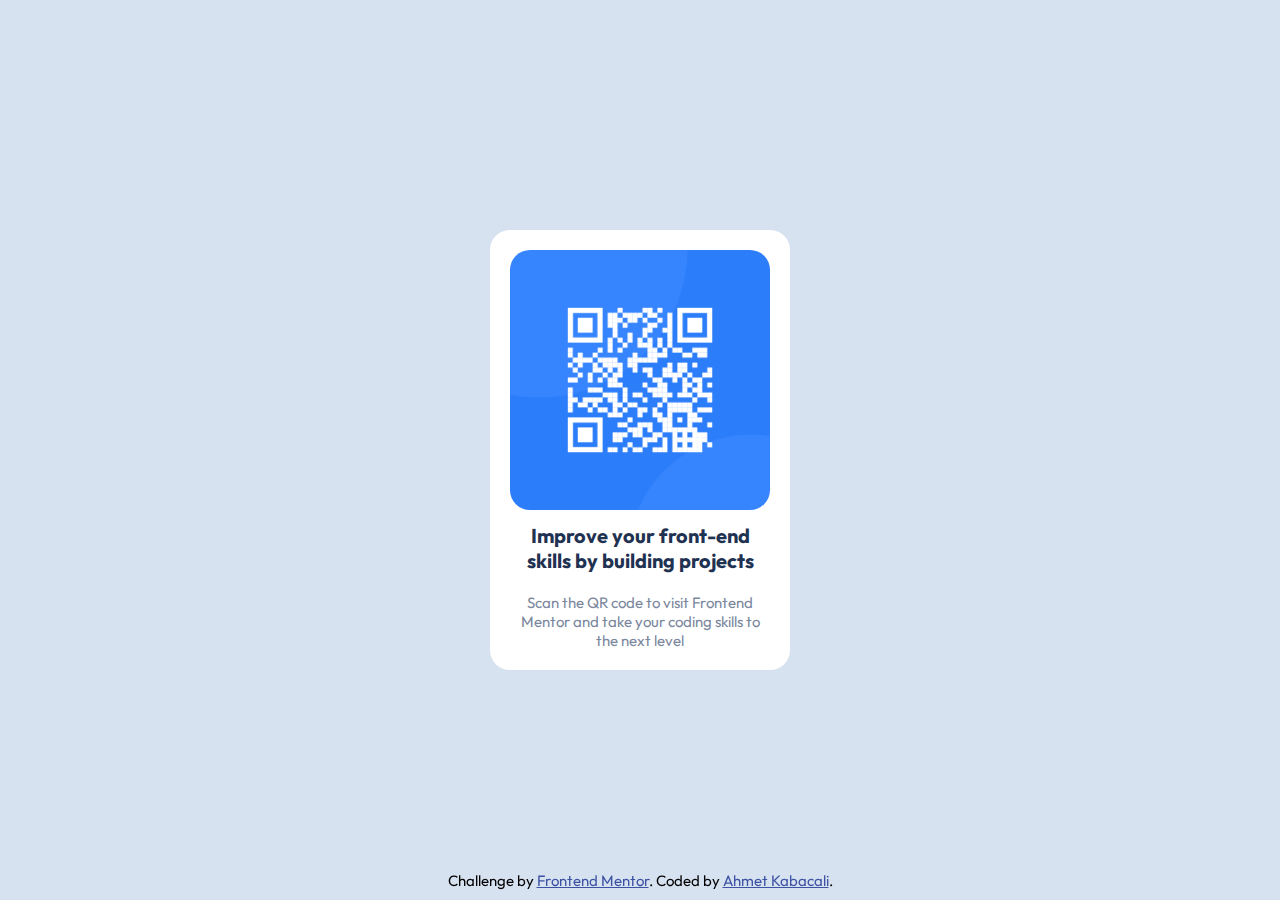
<file: index.html>
<!DOCTYPE html>
<html lang="en">

<head>
    <meta charset="UTF-8">
    <meta name="viewport" content="width=device-width, initial-scale=1.0">
    <link rel="icon" type="image/png" sizes="32x32" href="./images/favicon-32x32.png">

    <title>Frontend Mentor | QR code component</title>
    <link rel="stylesheet" href="style.css">

</head>

<body>

    <main class="main">
        <div class="card">
            <img class="card-img" src="./images/image-qr-code.png" alt="QRCode">
            <article class="article">
                <h1 class="card-title">Improve your front-end skills by building projects</h1>
                <p class="card-description">Scan the QR code to visit Frontend Mentor and take your coding skills to the next level</p>
            </article>
        </div>
    </main>

    <footer class="attribution">
        Challenge by <a href="https://www.frontendmentor.io?ref=challenge" target="_blank" rel="noopener">Frontend
            Mentor</a>.
        Coded by <a href="#">Ahmet Kabacali</a>.
    </footer>
</body>

</html>
</file>
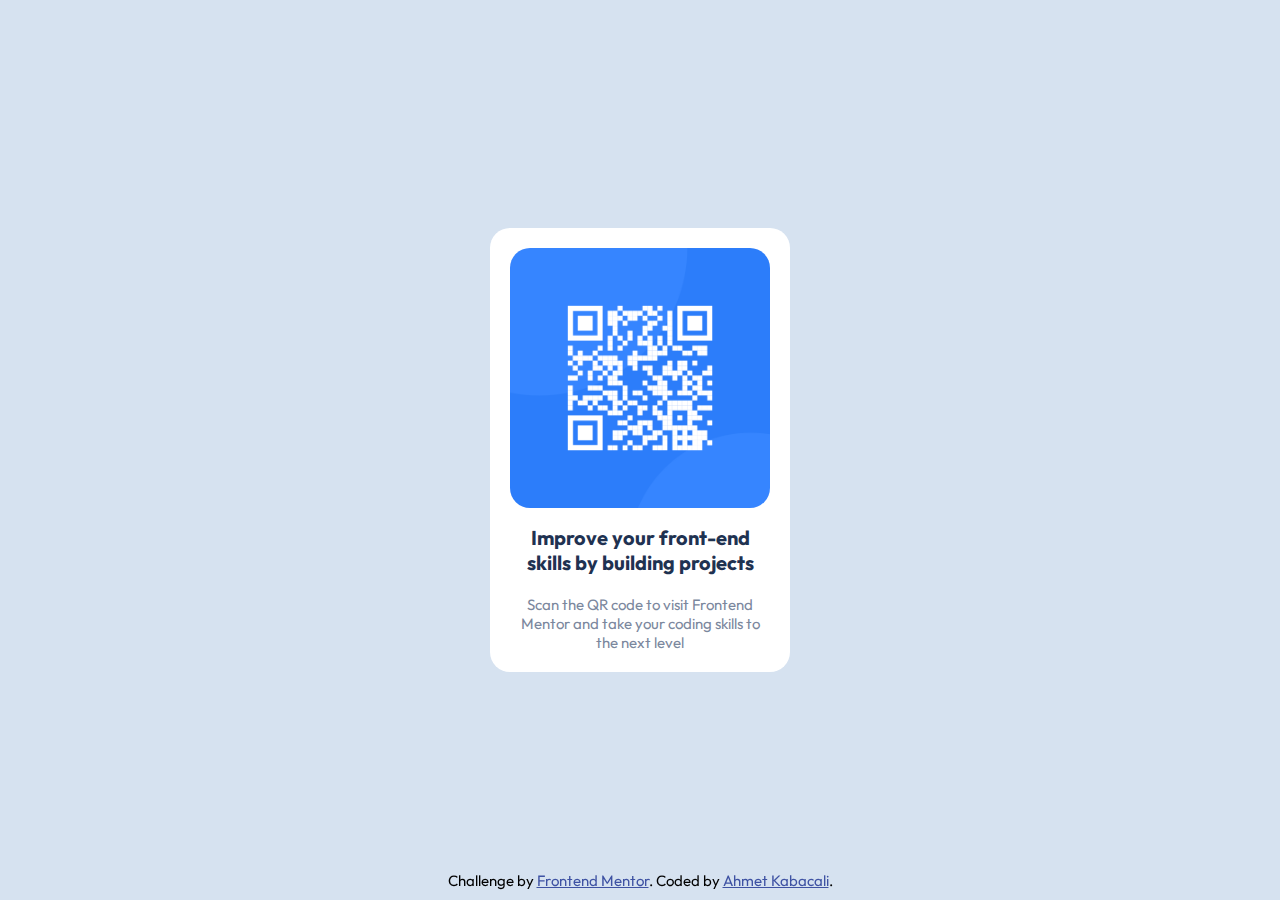
<file: deneme.html>
<!DOCTYPE html>
<html lang="en">

<head>
    <meta charset="UTF-8">
    <meta http-equiv="X-UA-Compatible" content="IE=edge">
    <meta name="viewport" content="width=device-width, initial-scale=1.0">
    <link rel="icon" type="image/png" sizes="32x32" href="./images/favicon-32x32.png">

    <title>Frontend Mentor | QR code component</title>
    <link rel="stylesheet" href="style.css">

</head>

<body>

    <main class="main">
        <div class="container main-wrapper">
            <div class="card main-card">
                <div class="qr-img-wrapper">
                    <img class="card-img" src="./images/image-qr-code.png" alt="QRCode">
                </div>
                <article class="article">
                    <h3 class="card-title">Improve your front-end skills by building projects</h3>
                    <p class="card-description">Scan the QR code to visit Frontend Mentor and take your coding skills to
                        the
                        next level
                    </p>
                </article>
            </div>
        </div>
    </main>

    <footer class="attribution">
        Challenge by <a href="https://www.frontendmentor.io?ref=challenge" target="_blank">Frontend Mentor</a>.
        Coded by <a href="#">Ahmet Kabacali</a>.
    </footer>
</body>

</html>
</file>
<file: style.css>
@import url('https://fonts.googleapis.com/css2?family=Outfit:wght@400;700&display=swap');

* {
    box-sizing: border-box;
    margin: 0;
    padding: 0;
}

html {
    font-size: 10px;
}

body {
    height: 100vh;
    font-size: 1.5rem;
    font-family: 'Outfit', sans-serif;
    background-color: hsl(212, 45%, 89%);

    display: flex;
    justify-content: center;
    align-items: center;
}

.card {
    padding: 2rem;
    background-color: #fff;
    border-radius: 2rem;
    margin: auto;

    gap: 1.3rem;
    height: 100%;
    max-height: 450px;
    max-width: 300px;

    display: flex;
    flex-direction: column;
    justify-content: space-between;
}

/*QR*/
.card-img {
    width: 100%;
    border-radius: 2rem;
}

/*TEXT*/
.article {
    text-align: center;
    flex-grow: 1;

    display: flex;
    gap: 2rem;
    flex-direction: column;
    justify-content: space-around;
}

.card-title {
    font-size: 2rem;
    color: hsl(218, 44%, 22%);
}

.card-description {
    color: hsl(220, 15%, 55%);
}

/*footer*/
.attribution {
    font-size: 1.5rem;
    text-align: center;
    position: fixed;
    bottom: 1rem;
}

.attribution a {
    color: hsl(228, 45%, 44%);
}
</file>
